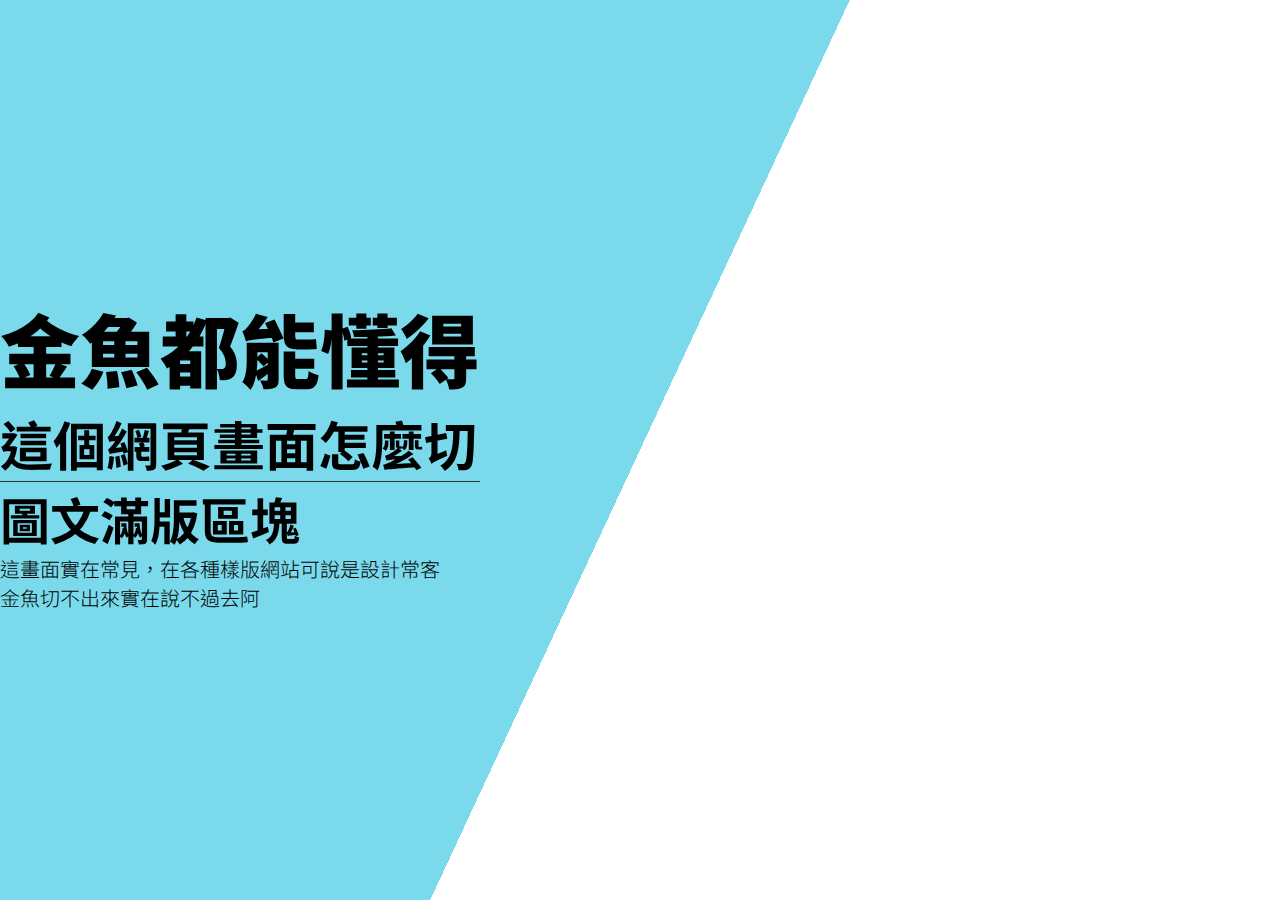
<file: layout/01/01.html>
<!DOCTYPE html>
<html lang="zh-tw">
<head>
    <meta charset="UTF-8">
    <meta http-equiv="X-UA-Compatible" content="IE=edge">
    <meta name="viewport" content="width=device-width, initial-scale=1.0">
    <link rel="stylesheet" href="./01.css">
    <title>01-from金魚切版</title>
</head>
<body>
    <div class="banner">
        <div class="container">
            <div class="banner-text">
                <h1>金魚都能懂得
                    <span>這個網頁畫面怎麼切</span>
                </h1>
                <h2>圖文滿版區塊</h2>
                <p>這畫面實在常見，在各種樣版網站可說是設計常客
                    <br>
                    金魚切不出來實在說不過去阿</p>
            </div>
        </div>
    </div>
</body>
</html>
</file>
<file: layout/01/01.css>
@import url("https://fonts.googleapis.com/css2?family=Noto+Sans+TC:wght@300;700;900&display=swap");
* {
  padding: 0;
  margin: 0;
  list-style: none;
  font-family: "Noto Sans TC", sans-serif;
}

.banner {
  width: 100%;
  height: 100vh;
  background: linear-gradient(115deg, rgb(122, 218, 235) 50%, transparent 50%) center center/100% 100%, url("https://picsum.photos/1200/600?random=10") right center/auto 100%;
}
.banner .container {
  max-width: 1440px;
  width: 100%;
  height: 100%;
  margin: auto;
}
.banner .container .banner-text {
  height: 100%;
  display: flex;
  flex-direction: column;
  justify-content: center;
  align-items: flex-start;
}
.banner .container .banner-text h1 {
  border-bottom: 1px solid #333;
  font-size: 80px;
  font-weight: 900;
}
.banner .container .banner-text h1 span {
  display: block;
  font-size: 53px;
  font-weight: 700;
}
.banner .container .banner-text h2 {
  font-size: 50px;
  font-weight: 700;
}
.banner .container .banner-text p {
  font-size: 20px;
  font-weight: 300;
}/*# sourceMappingURL=01.css.map */
</file>
